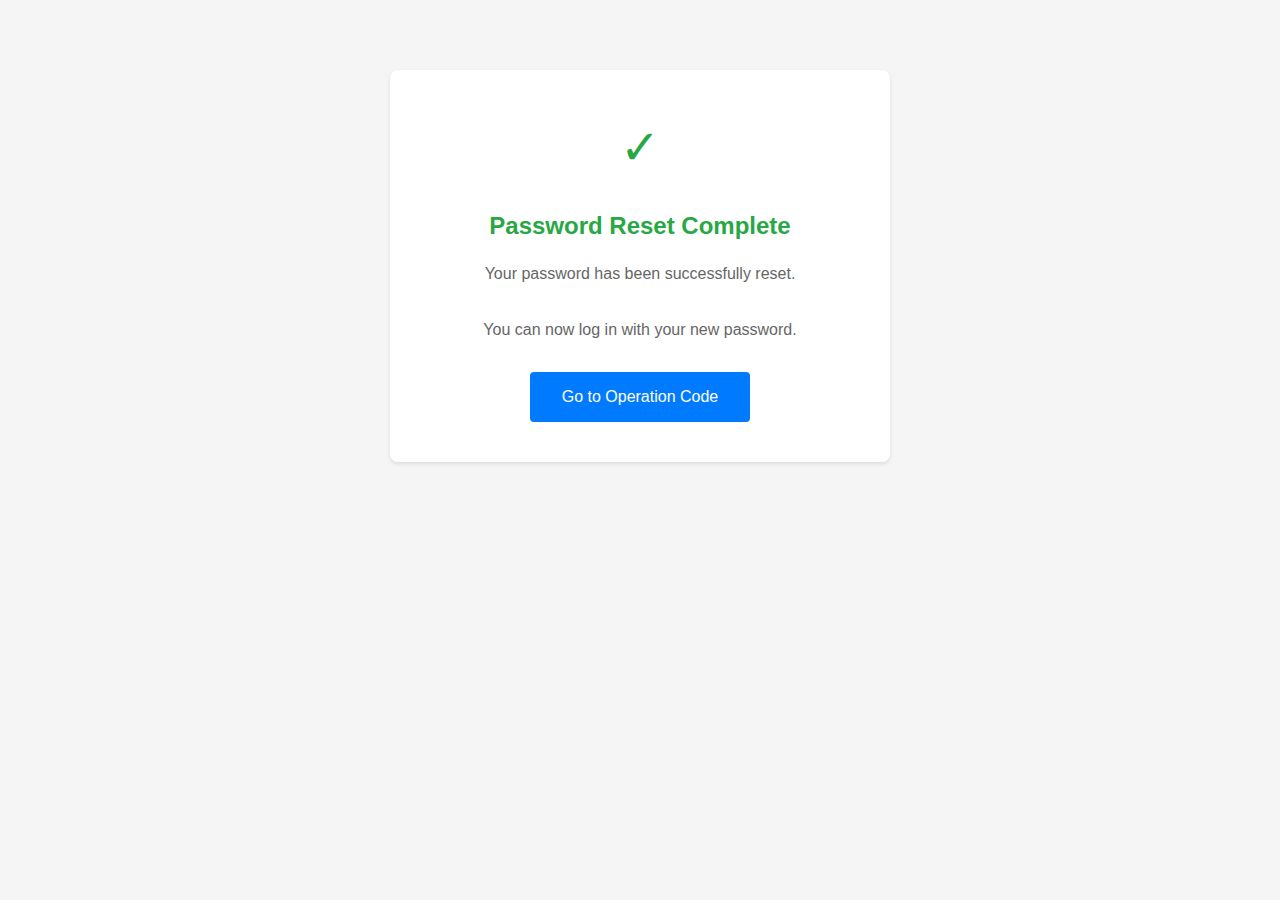
<file: src/core/templates/registration/password_reset_complete.html>
<!DOCTYPE html>
<html lang="en">
<head>
    <meta charset="UTF-8">
    <meta name="viewport" content="width=device-width, initial-scale=1.0">
    <title>Password Reset Complete - Operation Code</title>
    <style>
        body {
            font-family: -apple-system, BlinkMacSystemFont, 'Segoe UI', Roboto, Oxygen, Ubuntu, Cantarell, sans-serif;
            line-height: 1.6;
            max-width: 500px;
            margin: 50px auto;
            padding: 20px;
            background-color: #f5f5f5;
        }
        .container {
            background-color: white;
            padding: 40px;
            border-radius: 8px;
            box-shadow: 0 2px 4px rgba(0,0,0,0.1);
            text-align: center;
        }
        h1 {
            color: #28a745;
            margin-top: 0;
            margin-bottom: 10px;
            font-size: 24px;
        }
        .success-icon {
            font-size: 48px;
            color: #28a745;
            margin-bottom: 20px;
        }
        p {
            color: #666;
            margin-bottom: 30px;
            font-size: 16px;
        }
        .button {
            display: inline-block;
            background-color: #007bff;
            color: white;
            padding: 12px 32px;
            text-decoration: none;
            border-radius: 4px;
            font-size: 16px;
            font-weight: 500;
            transition: background-color 0.2s;
        }
        .button:hover {
            background-color: #0056b3;
        }
    </style>
</head>
<body>
    <div class="container">
        <div class="success-icon">✓</div>
        <h1>Password Reset Complete</h1>
        <p>Your password has been successfully reset.</p>
        <p>You can now log in with your new password.</p>
        <a href="https://operationcode.org" class="button">Go to Operation Code</a>
    </div>
</body>
</html>
</file>
